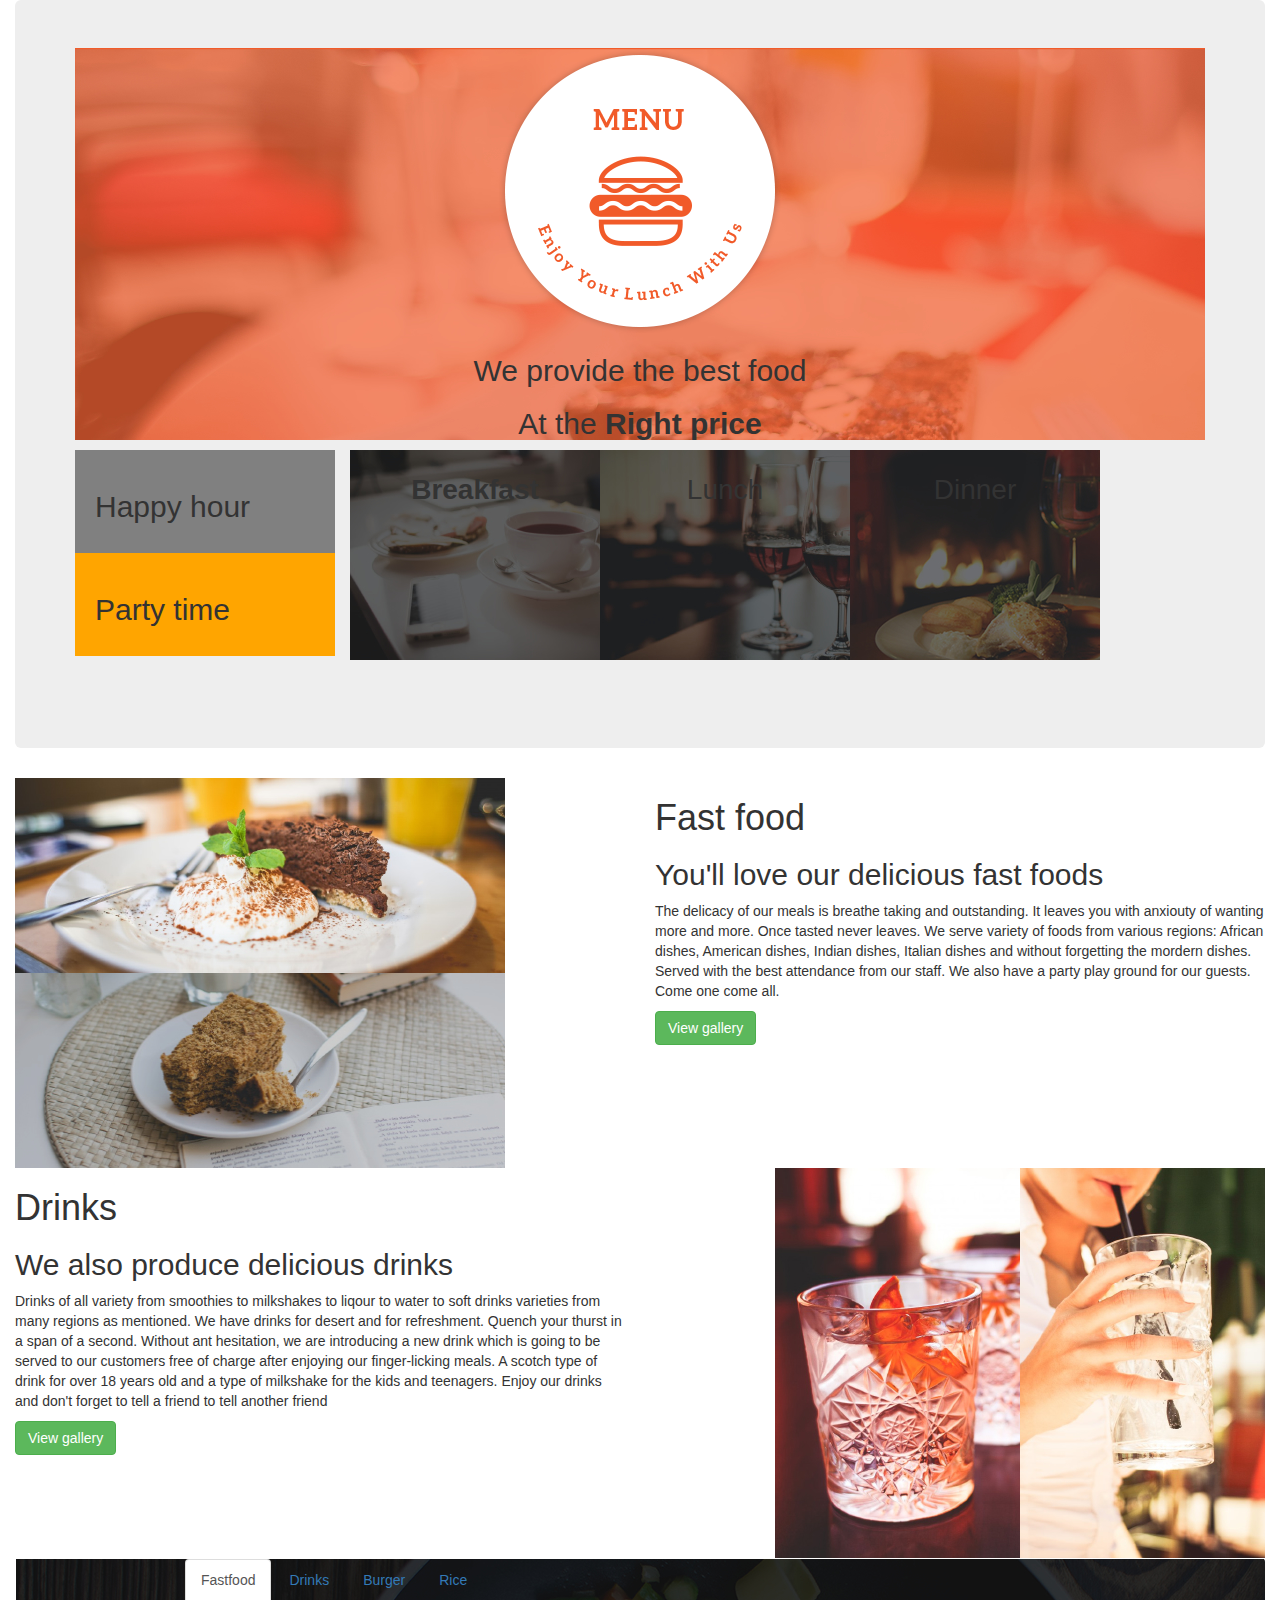
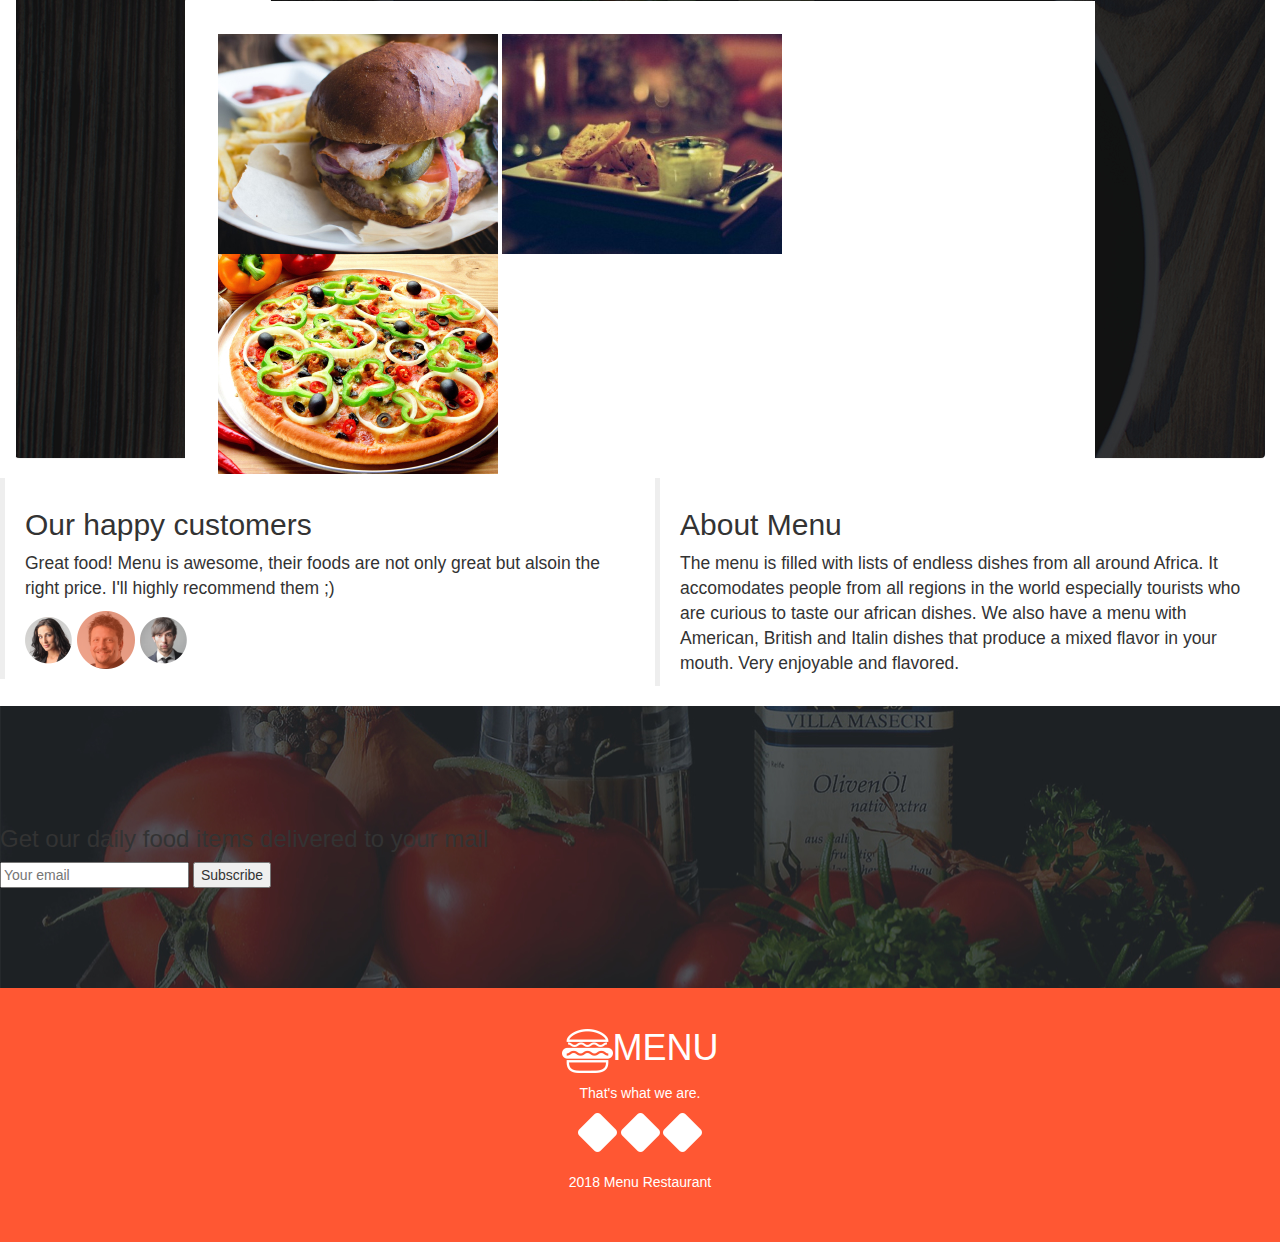
<file: index.html>
<!DOCTYPE html>
<html>

<head>
  <link href="css/bootstrap.css" rel="stylesheet" type="text/css">
  <link href="css/styles.css" rel="stylesheet" type="text/css">
  <script src="https://code.jquery.com/jquery-3.3.1.min.js" integrity="sha256-FgpCb/KJQlLNfOu91ta32o/NMZxltwRo8QtmkMRdAu8=" crossorigin="anonymous"></script>
  <script src="js/scripts.js"></script>
  <title>Anita's Kitchen</title>
</head>

<body>
  <div class="container-fluid">
    <div class="jumbotron">
      <div class="logo">
        <img src="images/logoBig.png" alt="An image logo">
        <h2>We provide the best food</h2>
        <h2>At the <strong>Right price</strong></h2>
      </div>
      <div class="row">
        <div class="col-md-3">
          <div class="item2">
            <h2>Happy hour</h2>
          </div>
          <div class="item1">
            <h2>Party time</h2>
          </div>
        </div>
        <div class="col-md-3 breakfast">
          <strong>Breakfast</strong>
        </div>
        <div class="col-md-3 lunch">
          Lunch
        </div>
        <div class="col-md-3 dinner">
          Dinner
        </div>
      </div>
    </div>
    <div class="row">
      <div class="col-md-6">
        <div id="images"><img src="images/fastFood1.jpg" alt="Fast foods"></div>
        <div id="images"><img src="images/fastFood2.jpg" alt="Fast foods"></div>
      </div>
      <div class="col-md-6">
        <div id="column">
          <h1>Fast food</h1>
          <h2>You'll love our delicious fast foods</h2>
          <p>The delicacy of our meals is breathe taking and outstanding. It leaves you with anxiouty of wanting more and more. Once tasted never leaves. We serve variety of foods from various regions: African dishes, American dishes, Indian dishes, Italian
            dishes and without forgetting the mordern dishes. Served with the best attendance from our staff. We also have a party play ground for our guests. Come one come all.
            <p>
              <button class="btn btn-success" id="orange">View gallery</button>
            </p>
        </div>
      </div>
    </div>
    <div class="row">
      <div class="col-md-6">
        <div class="column">
          <h1>Drinks</h1>
          <h2>We also produce delicious drinks</h2>
          <p>Drinks of all variety from smoothies to milkshakes to liqour to water to soft drinks varieties from many regions as mentioned. We have drinks for desert and for refreshment. Quench your thurst in a span of a second. Without ant hesitation, we
            are introducing a new drink which is going to be served to our customers free of charge after enjoying our finger-licking meals. A scotch type of drink for over 18 years old and a type of milkshake for the kids and teenagers. Enjoy our drinks
            and don't forget to tell a friend to tell another friend </p>
          <p><button class="btn btn-success" id="orange">View gallery</button>
        </div>
      </div>
      <div class="col-md-6">
        <div id="img"><img src="images/drink1.jpg" alt="Drinks"></div>
        <div id="img"><img src="images/drink2.jpg" alt="Drinks"></div>
      </div>
    </div>
    <div class="panel">
      <ul class="nav nav-tabs">
        <li role="presentation" class="active"><a href="#">Fastfood</a></li>
        <li role="presentation"><a href="#">Drinks</a></li>
        <li role="presentation"><a href="#">Burger</a></li>
        <li role="presentation"><a href="#">Rice</a></li>
      </ul>
      <div class="panel-body">
        <img src="images/fastfood/beefBurger.jpg" alt="Beef burger">
        <img src="images/fastfood/chickenBurger.jpg" alt="Burger">
        <img src="images/fastfood/chickenPizza.jpg" alt="Pizza">
      </div>
    </div>

  </div>
  <div class="row">
    <div class="col-md-6">
      <blockquote>
        <div class="customer">
          <h2>Our happy customers</h2>
          <p>Great food! Menu is awesome, their foods are not only great but alsoin the right price. I'll highly recommend them ;)</p>
          <div id="customer">
            <img src="images/customers/p1.png">
            <img src="images/customers/p2.png">
            <img src="images/customers/p3.png">
          </div>
        </div>
      </blockquote>
    </div>
    <div class="col-md-6">
      <blockquote>
        <h2>About Menu</h2>
        <p>The menu is filled with lists of endless dishes from all around Africa. It accomodates people from all regions in the world especially tourists who are curious to taste our african dishes. We also have a menu with American, British and Italin
          dishes that produce a mixed flavor in your mouth. Very enjoyable and flavored.</p>
      </blockquote>
    </div>
  </div>
  </div>
  <div class="python">
    <div class="daily" id="contact us">
      <h3>Get our daily food items delivered to your mail</h3>
      <input type="" placeholder="Your email" value="">
      <button type="button" name="button">Subscribe</button>
    </div>
  </div>
  <div class="footer" style="background-color: #FF5733">
    <h1>
      <img src="images/footerlogos/logo_white.png" alt="Logo">MENU</h1>
    <p>That's what we are.</p>
    <div id="social">
      <a href="#"><img src="images/footerlogos/facebook.png" alt="Facebook"></a>
      <a href="#"><img src="images/footerlogos/pinterest.png" alt="Pinterest"></a>
      <a href="#"><img src="images/footerlogos/twitter.png" alt="Twitter"></a>
    </div>
    <footer class="footer">
      <p>2018 Menu Restaurant</p>
    </footer>
  </div>
</body>


</html>
</file>
<file: css/styles.css>
.logo {
  text-align: center;
}

.logo:hover {
  color: skyblue;
  text-decoration-color: pink;
}

#column {
  float: right;
}

.column {
  float: left;
}

#images {
  float: left;
}

#img {
  float: right;
}

.logo {
  background-image: url("../images/backgrounds/landing.jpg");
  margin-bottom: auto;
  background-size: cover;
  background-size: auto;
}

.breakfast {
  text-align: center;
  font-size: 28px;
  background-image: url("../images/foodtop/breakfast.jpg");
  background-repeat: no-repeat;
  padding: 20px;
  width: 250px;
  height: 250px;
}

.breakfast:hover {
  color: skyblue;
  text-decoration-color: pink;
  text-align: center;
  font-size: 28px;
}

.lunch {
  text-align: center;
  font-size: 28px;
  background-image: url("../images/foodtop/lunch.jpg");
  background-repeat: no-repeat;
  padding: 20px;
  width: 250px;
  height: 250px;
}

.lunch:hover {
  color: skyblue;
  text-decoration-color: pink;
  text-align: center;
  font-size: 28px;
}

.dinner {
  text-align: center;
  font-size: 28px;
  background-image: url("../images/foodtop/dinner.jpg");
  background-repeat: no-repeat;
  padding: 20px;
  width: 250px;
  height: 250px;
}

.dinner:hover {
  color: skyblue;
  text-decoration-color: pink;
  text-align: center;
  font-size: 28px;
}

.panel {
  background-image: url("../images/backgrounds/foodsBg.jpg");
  background-repeat: no-repeat;
  height: 500px;
  width: auto;
}

#customers:hover {
  position: relative;
  width: inherit;
}

.footer {
  text-align: center;
  padding-top: 20px;
  padding-bottom: 20px;
  color: #ffffff;
}

.python {
  background-image: url("../images/backgrounds/subscribe.jpg");
  background-size: auto;
  padding-top: 100px;
  padding-bottom: 100px;
  background-repeat: no-repeat;
}

.item2 {
  background-color: grey;
  font-size: 28px;
  padding: 20px;
}

.item1 {
  background-color: orange;
  font-size: 28px;
  padding: 20px;
}

.daily form input {
  type="submit"
}

  {
  background: #F25A29;
  color: #fff;
  padding: 0.5em 3em;
  font-size: 20px;
  font-family: 'aleolight';
  display: block;
  outline: none;
  border: none;
  border-radius: 3px;
  -webkit-border-radius: 3px;
  -moz-border-radius: 3px;
  -o-border-radius: 3px;
  -msborder-radius: 3px;
  text-transform: uppercase;
  cursor: pointer;
}

.daily form input {
  type="submit"
}

.text-filed-email {
  text-align: right;
}

.panel-body {
  padding: 33px;
  margin: 169px;
  background-color: white;
}

.nav-tabs {
  border-bottom: 0px;
}

.nav {
  padding-left: 169px;
  margin-bottom: -168px;
}

#contact us {
  padding: 0px;
  margin: 9px;
  padding-left: 80px;
  padding-right: 63px;
  margin-left: 334px;
  ss margin-right: -339px;
}
</file>
